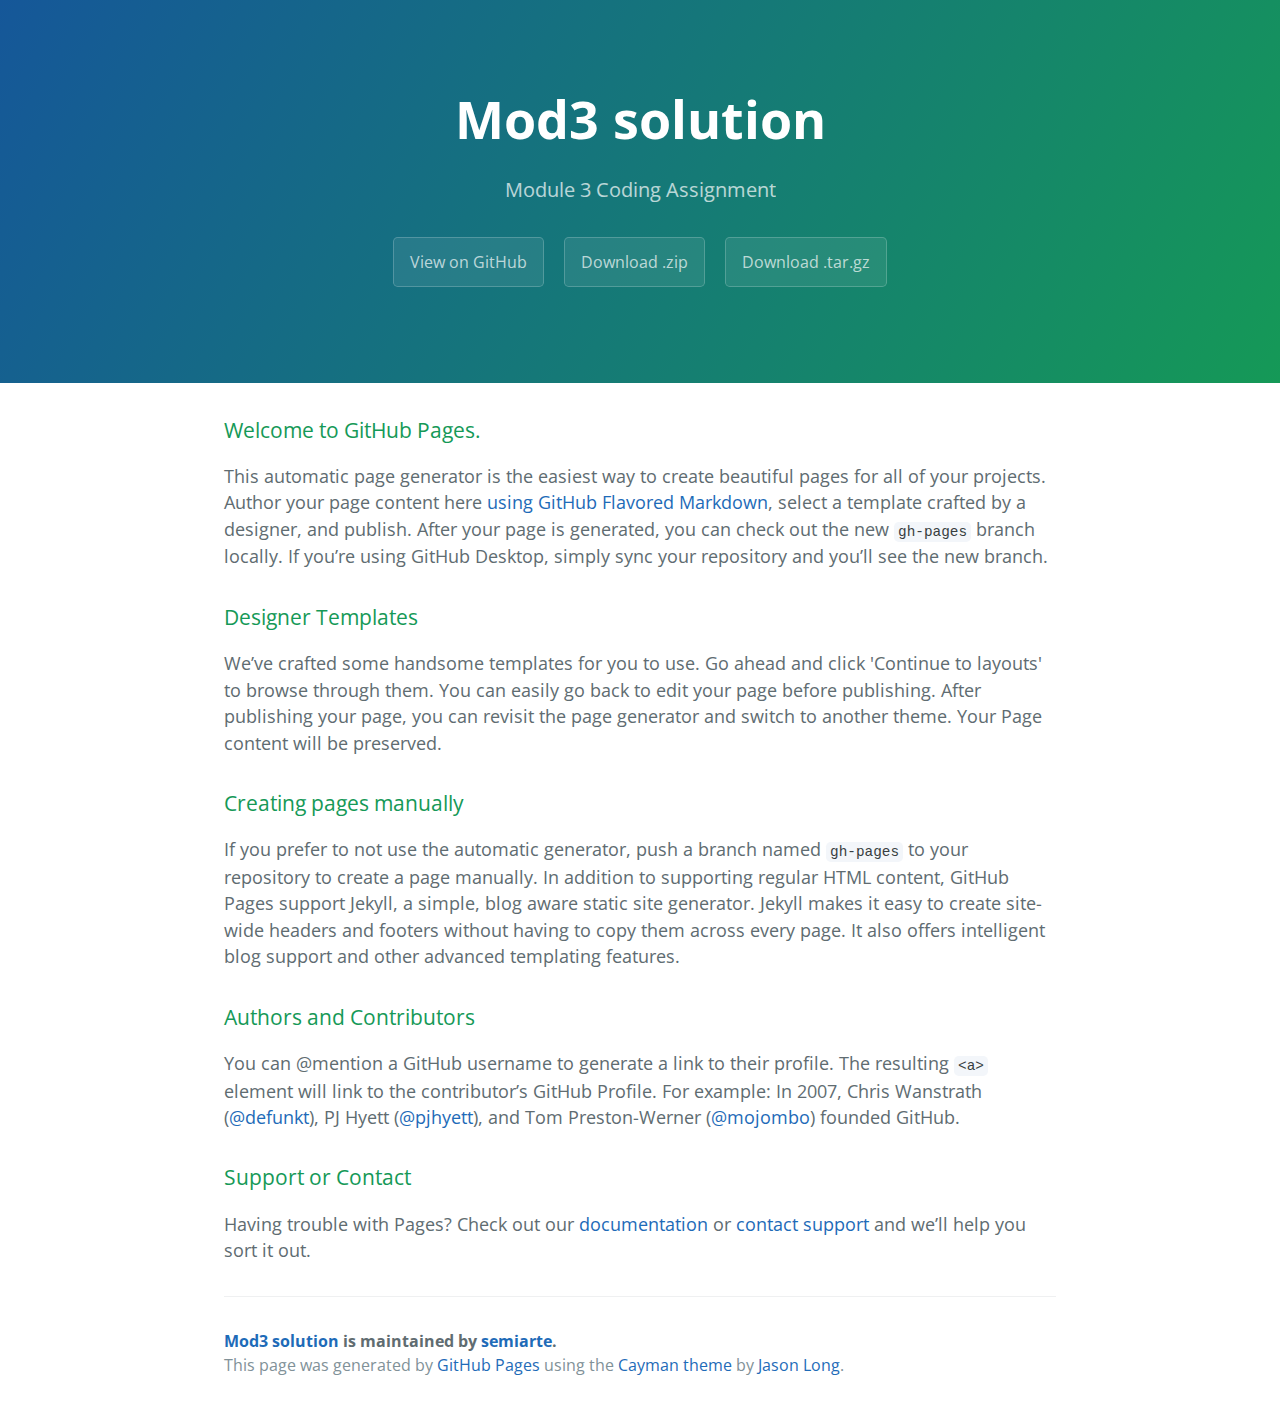
<file: index.html>
<!DOCTYPE html>
<html lang="en-us">
  <head>
    <meta charset="UTF-8">
    <title>Mod3 solution by semiarte</title>
    <meta name="viewport" content="width=device-width, initial-scale=1">
    <link rel="stylesheet" type="text/css" href="stylesheets/normalize.css" media="screen">
    <link href='https://fonts.googleapis.com/css?family=Open+Sans:400,700' rel='stylesheet' type='text/css'>
    <link rel="stylesheet" type="text/css" href="stylesheets/stylesheet.css" media="screen">
    <link rel="stylesheet" type="text/css" href="stylesheets/github-light.css" media="screen">
  </head>
  <body>
    <section class="page-header">
      <h1 class="project-name">Mod3 solution</h1>
      <h2 class="project-tagline">Module 3 Coding Assignment</h2>
      <a href="https://github.com/semiarte/mod3_solution" class="btn">View on GitHub</a>
      <a href="https://github.com/semiarte/mod3_solution/zipball/master" class="btn">Download .zip</a>
      <a href="https://github.com/semiarte/mod3_solution/tarball/master" class="btn">Download .tar.gz</a>
    </section>

    <section class="main-content">
      <h3>
<a id="welcome-to-github-pages" class="anchor" href="#welcome-to-github-pages" aria-hidden="true"><span aria-hidden="true" class="octicon octicon-link"></span></a>Welcome to GitHub Pages.</h3>

<p>This automatic page generator is the easiest way to create beautiful pages for all of your projects. Author your page content here <a href="https://guides.github.com/features/mastering-markdown/">using GitHub Flavored Markdown</a>, select a template crafted by a designer, and publish. After your page is generated, you can check out the new <code>gh-pages</code> branch locally. If you’re using GitHub Desktop, simply sync your repository and you’ll see the new branch.</p>

<h3>
<a id="designer-templates" class="anchor" href="#designer-templates" aria-hidden="true"><span aria-hidden="true" class="octicon octicon-link"></span></a>Designer Templates</h3>

<p>We’ve crafted some handsome templates for you to use. Go ahead and click 'Continue to layouts' to browse through them. You can easily go back to edit your page before publishing. After publishing your page, you can revisit the page generator and switch to another theme. Your Page content will be preserved.</p>

<h3>
<a id="creating-pages-manually" class="anchor" href="#creating-pages-manually" aria-hidden="true"><span aria-hidden="true" class="octicon octicon-link"></span></a>Creating pages manually</h3>

<p>If you prefer to not use the automatic generator, push a branch named <code>gh-pages</code> to your repository to create a page manually. In addition to supporting regular HTML content, GitHub Pages support Jekyll, a simple, blog aware static site generator. Jekyll makes it easy to create site-wide headers and footers without having to copy them across every page. It also offers intelligent blog support and other advanced templating features.</p>

<h3>
<a id="authors-and-contributors" class="anchor" href="#authors-and-contributors" aria-hidden="true"><span aria-hidden="true" class="octicon octicon-link"></span></a>Authors and Contributors</h3>

<p>You can @mention a GitHub username to generate a link to their profile. The resulting <code>&lt;a&gt;</code> element will link to the contributor’s GitHub Profile. For example: In 2007, Chris Wanstrath (<a href="https://github.com/defunkt" class="user-mention">@defunkt</a>), PJ Hyett (<a href="https://github.com/pjhyett" class="user-mention">@pjhyett</a>), and Tom Preston-Werner (<a href="https://github.com/mojombo" class="user-mention">@mojombo</a>) founded GitHub.</p>

<h3>
<a id="support-or-contact" class="anchor" href="#support-or-contact" aria-hidden="true"><span aria-hidden="true" class="octicon octicon-link"></span></a>Support or Contact</h3>

<p>Having trouble with Pages? Check out our <a href="https://help.github.com/pages">documentation</a> or <a href="https://github.com/contact">contact support</a> and we’ll help you sort it out.</p>

      <footer class="site-footer">
        <span class="site-footer-owner"><a href="https://github.com/semiarte/mod3_solution">Mod3 solution</a> is maintained by <a href="https://github.com/semiarte">semiarte</a>.</span>

        <span class="site-footer-credits">This page was generated by <a href="https://pages.github.com">GitHub Pages</a> using the <a href="https://github.com/jasonlong/cayman-theme">Cayman theme</a> by <a href="https://twitter.com/jasonlong">Jason Long</a>.</span>
      </footer>

    </section>

  
  </body>
</html>
</file>
<file: stylesheets/stylesheet.css>
* {
  box-sizing: border-box; }

body {
  padding: 0;
  margin: 0;
  font-family: "Open Sans", "Helvetica Neue", Helvetica, Arial, sans-serif;
  font-size: 16px;
  line-height: 1.5;
  color: #606c71; }

a {
  color: #1e6bb8;
  text-decoration: none; }
  a:hover {
    text-decoration: underline; }

.btn {
  display: inline-block;
  margin-bottom: 1rem;
  color: rgba(255, 255, 255, 0.7);
  background-color: rgba(255, 255, 255, 0.08);
  border-color: rgba(255, 255, 255, 0.2);
  border-style: solid;
  border-width: 1px;
  border-radius: 0.3rem;
  transition: color 0.2s, background-color 0.2s, border-color 0.2s; }
  .btn + .btn {
    margin-left: 1rem; }

.btn:hover {
  color: rgba(255, 255, 255, 0.8);
  text-decoration: none;
  background-color: rgba(255, 255, 255, 0.2);
  border-color: rgba(255, 255, 255, 0.3); }

@media screen and (min-width: 64em) {
  .btn {
    padding: 0.75rem 1rem; } }

@media screen and (min-width: 42em) and (max-width: 64em) {
  .btn {
    padding: 0.6rem 0.9rem;
    font-size: 0.9rem; } }

@media screen and (max-width: 42em) {
  .btn {
    display: block;
    width: 100%;
    padding: 0.75rem;
    font-size: 0.9rem; }
    .btn + .btn {
      margin-top: 1rem;
      margin-left: 0; } }

.page-header {
  color: #fff;
  text-align: center;
  background-color: #159957;
  background-image: linear-gradient(120deg, #155799, #159957); }

@media screen and (min-width: 64em) {
  .page-header {
    padding: 5rem 6rem; } }

@media screen and (min-width: 42em) and (max-width: 64em) {
  .page-header {
    padding: 3rem 4rem; } }

@media screen and (max-width: 42em) {
  .page-header {
    padding: 2rem 1rem; } }

.project-name {
  margin-top: 0;
  margin-bottom: 0.1rem; }

@media screen and (min-width: 64em) {
  .project-name {
    font-size: 3.25rem; } }

@media screen and (min-width: 42em) and (max-width: 64em) {
  .project-name {
    font-size: 2.25rem; } }

@media screen and (max-width: 42em) {
  .project-name {
    font-size: 1.75rem; } }

.project-tagline {
  margin-bottom: 2rem;
  font-weight: normal;
  opacity: 0.7; }

@media screen and (min-width: 64em) {
  .project-tagline {
    font-size: 1.25rem; } }

@media screen and (min-width: 42em) and (max-width: 64em) {
  .project-tagline {
    font-size: 1.15rem; } }

@media screen and (max-width: 42em) {
  .project-tagline {
    font-size: 1rem; } }

.main-content :first-child {
  margin-top: 0; }
.main-content img {
  max-width: 100%; }
.main-content h1, .main-content h2, .main-content h3, .main-content h4, .main-content h5, .main-content h6 {
  margin-top: 2rem;
  margin-bottom: 1rem;
  font-weight: normal;
  color: #159957; }
.main-content p {
  margin-bottom: 1em; }
.main-content code {
  padding: 2px 4px;
  font-family: Consolas, "Liberation Mono", Menlo, Courier, monospace;
  font-size: 0.9rem;
  color: #383e41;
  background-color: #f3f6fa;
  border-radius: 0.3rem; }
.main-content pre {
  padding: 0.8rem;
  margin-top: 0;
  margin-bottom: 1rem;
  font: 1rem Consolas, "Liberation Mono", Menlo, Courier, monospace;
  color: #567482;
  word-wrap: normal;
  background-color: #f3f6fa;
  border: solid 1px #dce6f0;
  border-radius: 0.3rem; }
  .main-content pre > code {
    padding: 0;
    margin: 0;
    font-size: 0.9rem;
    color: #567482;
    word-break: normal;
    white-space: pre;
    background: transparent;
    border: 0; }
.main-content .highlight {
  margin-bottom: 1rem; }
  .main-content .highlight pre {
    margin-bottom: 0;
    word-break: normal; }
.main-content .highlight pre, .main-content pre {
  padding: 0.8rem;
  overflow: auto;
  font-size: 0.9rem;
  line-height: 1.45;
  border-radius: 0.3rem; }
.main-content pre code, .main-content pre tt {
  display: inline;
  max-width: initial;
  padding: 0;
  margin: 0;
  overflow: initial;
  line-height: inherit;
  word-wrap: normal;
  background-color: transparent;
  border: 0; }
  .main-content pre code:before, .main-content pre code:after, .main-content pre tt:before, .main-content pre tt:after {
    content: normal; }
.main-content ul, .main-content ol {
  margin-top: 0; }
.main-content blockquote {
  padding: 0 1rem;
  margin-left: 0;
  color: #819198;
  border-left: 0.3rem solid #dce6f0; }
  .main-content blockquote > :first-child {
    margin-top: 0; }
  .main-content blockquote > :last-child {
    margin-bottom: 0; }
.main-content table {
  display: block;
  width: 100%;
  overflow: auto;
  word-break: normal;
  word-break: keep-all; }
  .main-content table th {
    font-weight: bold; }
  .main-content table th, .main-content table td {
    padding: 0.5rem 1rem;
    border: 1px solid #e9ebec; }
.main-content dl {
  padding: 0; }
  .main-content dl dt {
    padding: 0;
    margin-top: 1rem;
    font-size: 1rem;
    font-weight: bold; }
  .main-content dl dd {
    padding: 0;
    margin-bottom: 1rem; }
.main-content hr {
  height: 2px;
  padding: 0;
  margin: 1rem 0;
  background-color: #eff0f1;
  border: 0; }

@media screen and (min-width: 64em) {
  .main-content {
    max-width: 64rem;
    padding: 2rem 6rem;
    margin: 0 auto;
    font-size: 1.1rem; } }

@media screen and (min-width: 42em) and (max-width: 64em) {
  .main-content {
    padding: 2rem 4rem;
    font-size: 1.1rem; } }

@media screen and (max-width: 42em) {
  .main-content {
    padding: 2rem 1rem;
    font-size: 1rem; } }

.site-footer {
  padding-top: 2rem;
  margin-top: 2rem;
  border-top: solid 1px #eff0f1; }

.site-footer-owner {
  display: block;
  font-weight: bold; }

.site-footer-credits {
  color: #819198; }

@media screen and (min-width: 64em) {
  .site-footer {
    font-size: 1rem; } }

@media screen and (min-width: 42em) and (max-width: 64em) {
  .site-footer {
    font-size: 1rem; } }

@media screen and (max-width: 42em) {
  .site-footer {
    font-size: 0.9rem; } }
</file>
<file: stylesheets/github-light.css>
/*
The MIT License (MIT)

Copyright (c) 2016 GitHub, Inc.

Permission is hereby granted, free of charge, to any person obtaining a copy
of this software and associated documentation files (the "Software"), to deal
in the Software without restriction, including without limitation the rights
to use, copy, modify, merge, publish, distribute, sublicense, and/or sell
copies of the Software, and to permit persons to whom the Software is
furnished to do so, subject to the following conditions:

The above copyright notice and this permission notice shall be included in all
copies or substantial portions of the Software.

THE SOFTWARE IS PROVIDED "AS IS", WITHOUT WARRANTY OF ANY KIND, EXPRESS OR
IMPLIED, INCLUDING BUT NOT LIMITED TO THE WARRANTIES OF MERCHANTABILITY,
FITNESS FOR A PARTICULAR PURPOSE AND NONINFRINGEMENT. IN NO EVENT SHALL THE
AUTHORS OR COPYRIGHT HOLDERS BE LIABLE FOR ANY CLAIM, DAMAGES OR OTHER
LIABILITY, WHETHER IN AN ACTION OF CONTRACT, TORT OR OTHERWISE, ARISING FROM,
OUT OF OR IN CONNECTION WITH THE SOFTWARE OR THE USE OR OTHER DEALINGS IN THE
SOFTWARE.

*/

.pl-c /* comment */ {
  color: #969896;
}

.pl-c1 /* constant, variable.other.constant, support, meta.property-name, support.constant, support.variable, meta.module-reference, markup.raw, meta.diff.header */,
.pl-s .pl-v /* string variable */ {
  color: #0086b3;
}

.pl-e /* entity */,
.pl-en /* entity.name */ {
  color: #795da3;
}

.pl-smi /* variable.parameter.function, storage.modifier.package, storage.modifier.import, storage.type.java, variable.other */,
.pl-s .pl-s1 /* string source */ {
  color: #333;
}

.pl-ent /* entity.name.tag */ {
  color: #63a35c;
}

.pl-k /* keyword, storage, storage.type */ {
  color: #a71d5d;
}

.pl-s /* string */,
.pl-pds /* punctuation.definition.string, string.regexp.character-class */,
.pl-s .pl-pse .pl-s1 /* string punctuation.section.embedded source */,
.pl-sr /* string.regexp */,
.pl-sr .pl-cce /* string.regexp constant.character.escape */,
.pl-sr .pl-sre /* string.regexp source.ruby.embedded */,
.pl-sr .pl-sra /* string.regexp string.regexp.arbitrary-repitition */ {
  color: #183691;
}

.pl-v /* variable */ {
  color: #ed6a43;
}

.pl-id /* invalid.deprecated */ {
  color: #b52a1d;
}

.pl-ii /* invalid.illegal */ {
  color: #f8f8f8;
  background-color: #b52a1d;
}

.pl-sr .pl-cce /* string.regexp constant.character.escape */ {
  font-weight: bold;
  color: #63a35c;
}

.pl-ml /* markup.list */ {
  color: #693a17;
}

.pl-mh /* markup.heading */,
.pl-mh .pl-en /* markup.heading entity.name */,
.pl-ms /* meta.separator */ {
  font-weight: bold;
  color: #1d3e81;
}

.pl-mq /* markup.quote */ {
  color: #008080;
}

.pl-mi /* markup.italic */ {
  font-style: italic;
  color: #333;
}

.pl-mb /* markup.bold */ {
  font-weight: bold;
  color: #333;
}

.pl-md /* markup.deleted, meta.diff.header.from-file */ {
  color: #bd2c00;
  background-color: #ffecec;
}

.pl-mi1 /* markup.inserted, meta.diff.header.to-file */ {
  color: #55a532;
  background-color: #eaffea;
}

.pl-mdr /* meta.diff.range */ {
  font-weight: bold;
  color: #795da3;
}

.pl-mo /* meta.output */ {
  color: #1d3e81;
}
</file>
